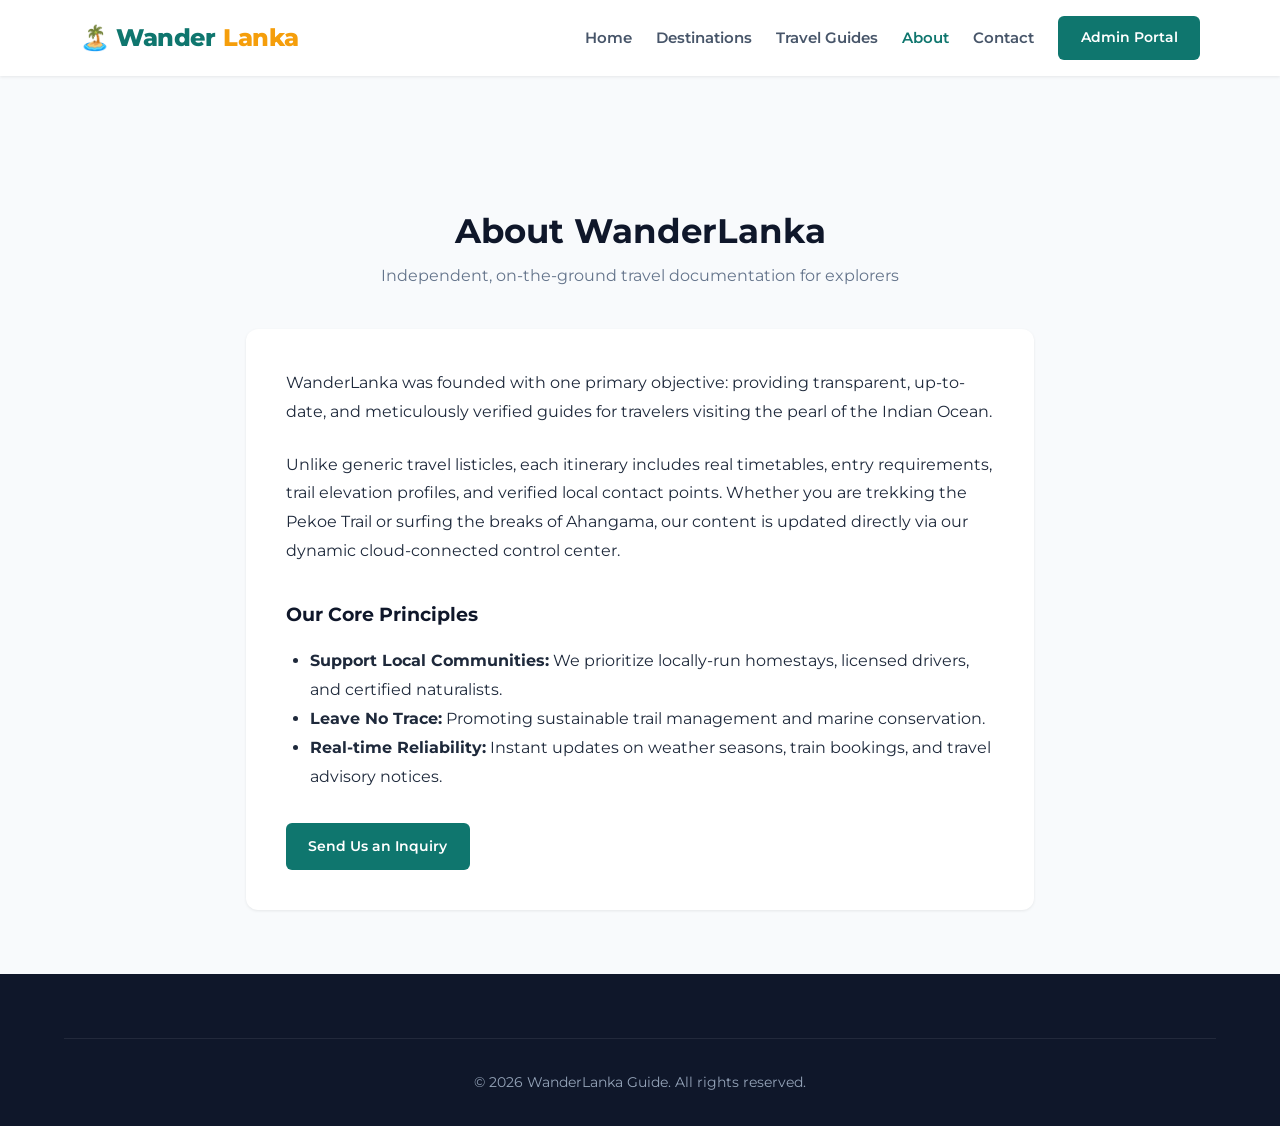
<file: about.html>
<!DOCTYPE html>
<html lang="en">
<head>
  <meta charset="UTF-8">
  <meta name="viewport" content="width=device-width, initial-scale=1.0">
  <title>About Us - WanderLanka</title>
  <link rel="stylesheet" href="css/style.css">
</head>
<body>
  <header class="header">
    <div class="container nav-container">
      <a href="index.html" class="brand-logo">🏝️ Wander<span>Lanka</span></a>
      <ul class="nav-menu">
        <li><a href="index.html" class="nav-link">Home</a></li>
        <li><a href="destinations.html" class="nav-link">Destinations</a></li>
        <li><a href="blog.html" class="nav-link">Travel Guides</a></li>
        <li><a href="about.html" class="nav-link active">About</a></li>
        <li><a href="contact.html" class="nav-link">Contact</a></li>
        <li><a href="admin.html" class="btn-primary">Admin Portal</a></li>
      </ul>
    </div>
  </header>

  <main class="container" style="max-width: 820px; padding: 4rem 1rem;">
    <div class="section-head">
      <h2>About WanderLanka</h2>
      <p>Independent, on-the-ground travel documentation for explorers</p>
    </div>
    <div style="background:#fff; padding:2.5rem; border-radius:var(--radius-md); box-shadow:var(--shadow-sm); line-height:1.8;">
      <p style="margin-bottom:1.5rem;">WanderLanka was founded with one primary objective: providing transparent, up-to-date, and meticulously verified guides for travelers visiting the pearl of the Indian Ocean.</p>
      <p style="margin-bottom:1.5rem;">Unlike generic travel listicles, each itinerary includes real timetables, entry requirements, trail elevation profiles, and verified local contact points. Whether you are trekking the Pekoe Trail or surfing the breaks of Ahangama, our content is updated directly via our dynamic cloud-connected control center.</p>
      <h3 style="margin: 2rem 0 1rem; color: var(--dark);">Our Core Principles</h3>
      <ul style="padding-left: 1.5rem; margin-bottom: 2rem;">
        <li><strong>Support Local Communities:</strong> We prioritize locally-run homestays, licensed drivers, and certified naturalists.</li>
        <li><strong>Leave No Trace:</strong> Promoting sustainable trail management and marine conservation.</li>
        <li><strong>Real-time Reliability:</strong> Instant updates on weather seasons, train bookings, and travel advisory notices.</li>
      </ul>
      <a href="contact.html" class="btn-primary">Send Us an Inquiry</a>
    </div>
  </main>

  <footer class="footer">
    <div class="container footer-bottom">
      <p>&copy; 2026 WanderLanka Guide. All rights reserved.</p>
    </div>
  </footer>
</body>
</html>
</file>
<file: css/style.css>
@import url('https://fonts.googleapis.com/css2?family=Montserrat:ital,wght@0,300;0,400;0,500;0,600;0,700;0,800;1,400&display=swap');

:root {
  --primary: #0f766e;
  --primary-hover: #115e59;
  --primary-light: #ccfbf1;
  --secondary: #f59e0b;
  --dark: #0f172a;
  --dark-surface: #1e293b;
  --light: #f8fafc;
  --gray-100: #f1f5f9;
  --gray-200: #e2e8f0;
  --gray-400: #94a3b8;
  --gray-600: #475569;
  --text-main: #1e293b;
  --text-muted: #64748b;
  --danger: #ef4444;
  --success: #10b981;
  --radius-sm: 6px;
  --radius-md: 12px;
  --radius-lg: 20px;
  --shadow-sm: 0 1px 3px rgba(0,0,0,0.08);
  --shadow-md: 0 4px 14px rgba(0,0,0,0.06);
  --shadow-lg: 0 10px 25px rgba(0,0,0,0.1);
  --font-family: 'Montserrat', sans-serif;
  --transition: all 0.25s ease;
}

* {
  margin: 0;
  padding: 0;
  box-sizing: border-box;
}

body {
  font-family: var(--font-family);
  background-color: var(--light);
  color: var(--text-main);
  line-height: 1.6;
  min-height: 100vh;
  display: flex;
  flex-direction: column;
}

a {
  text-decoration: none;
  color: inherit;
}

img {
  max-width: 100%;
  height: auto;
  display: block;
}

.container {
  width: 90%;
  max-width: 1200px;
  margin: 0 auto;
  padding: 0 1rem;
}

/* Header & Nav */
.header {
  background: #ffffff;
  box-shadow: var(--shadow-sm);
  position: sticky;
  top: 0;
  z-index: 1000;
}

.nav-container {
  display: flex;
  justify-content: space-between;
  align-items: center;
  height: 76px;
}

.brand-logo {
  font-size: 1.5rem;
  font-weight: 800;
  color: var(--primary);
  display: flex;
  align-items: center;
  gap: 0.5rem;
  letter-spacing: -0.5px;
}

.brand-logo span {
  color: var(--secondary);
}

.nav-menu {
  display: flex;
  gap: 1.5rem;
  align-items: center;
  list-style: none;
}

.nav-link {
  font-weight: 600;
  font-size: 0.925rem;
  color: var(--gray-600);
  transition: var(--transition);
}

.nav-link:hover,
.nav-link.active {
  color: var(--primary);
}

.btn-primary {
  background-color: var(--primary);
  color: #ffffff !important;
  padding: 0.65rem 1.4rem;
  border-radius: var(--radius-sm);
  font-weight: 600;
  font-size: 0.9rem;
  border: none;
  cursor: pointer;
  transition: var(--transition);
  display: inline-flex;
  align-items: center;
  gap: 0.5rem;
}

.btn-primary:hover {
  background-color: var(--primary-hover);
  transform: translateY(-1px);
}

.btn-secondary {
  background-color: var(--secondary);
  color: #fff;
  padding: 0.65rem 1.4rem;
  border-radius: var(--radius-sm);
  font-weight: 600;
  border: none;
  cursor: pointer;
  transition: var(--transition);
}

.btn-secondary:hover {
  filter: brightness(0.95);
}

.btn-outline {
  border: 1px solid var(--primary);
  color: var(--primary);
  padding: 0.55rem 1.2rem;
  border-radius: var(--radius-sm);
  background: transparent;
  font-weight: 600;
  cursor: pointer;
  transition: var(--transition);
}

.btn-outline:hover {
  background: var(--primary);
  color: #fff;
}

.btn-danger {
  background-color: var(--danger);
  color: #fff;
  border: none;
  padding: 0.4rem 0.8rem;
  border-radius: var(--radius-sm);
  cursor: pointer;
}

/* Announcement Bar */
#announcement-bar {
  background: var(--dark);
  color: #e2e8f0;
  text-align: center;
  padding: 0.45rem 1rem;
  font-size: 0.85rem;
  font-weight: 500;
}

/* Hero Section */
.hero {
  position: relative;
  background: linear-gradient(rgba(15, 23, 42, 0.65), rgba(15, 23, 42, 0.75)),
              url('https://images.unsplash.com/photo-1586861635167-e5223aadc9fe?auto=format&fit=crop&w=1920&q=80') center/cover no-repeat;
  color: #ffffff;
  padding: 6rem 0;
  text-align: center;
}

.hero h1 {
  font-size: 3rem;
  font-weight: 800;
  margin-bottom: 1rem;
  letter-spacing: -1px;
}

.hero p {
  font-size: 1.15rem;
  max-width: 650px;
  margin: 0 auto 2rem;
  color: #e2e8f0;
}

.search-box {
  max-width: 580px;
  margin: 0 auto;
  display: flex;
  background: #ffffff;
  padding: 0.4rem;
  border-radius: var(--radius-sm);
  box-shadow: var(--shadow-lg);
}

.search-box input {
  flex: 1;
  border: none;
  outline: none;
  padding: 0.8rem 1rem;
  font-family: inherit;
  font-size: 0.95rem;
}

/* Section Header */
.section-head {
  text-align: center;
  margin: 4rem 0 2.5rem;
}

.section-head h2 {
  font-size: 2.1rem;
  font-weight: 700;
  color: var(--dark);
}

.section-head p {
  color: var(--text-muted);
  font-size: 1rem;
  margin-top: 0.35rem;
}

/* Grid & Cards */
.grid-3 {
  display: grid;
  grid-template-columns: repeat(auto-fit, minmax(320px, 1fr));
  gap: 2rem;
  margin-bottom: 3.5rem;
}

.card {
  background: #ffffff;
  border-radius: var(--radius-md);
  overflow: hidden;
  box-shadow: var(--shadow-sm);
  transition: var(--transition);
  display: flex;
  flex-direction: column;
}

.card:hover {
  transform: translateY(-4px);
  box-shadow: var(--shadow-md);
}

.card-img {
  width: 100%;
  height: 220px;
  object-fit: cover;
}

.card-body {
  padding: 1.5rem;
  display: flex;
  flex-direction: column;
  flex: 1;
}

.badge {
  display: inline-block;
  padding: 0.25rem 0.65rem;
  border-radius: 50px;
  font-size: 0.75rem;
  font-weight: 700;
  text-transform: uppercase;
  margin-bottom: 0.75rem;
  background: var(--primary-light);
  color: var(--primary);
  width: fit-content;
}

.card-title {
  font-size: 1.25rem;
  font-weight: 700;
  margin-bottom: 0.5rem;
  color: var(--dark);
}

.card-text {
  color: var(--text-muted);
  font-size: 0.925rem;
  margin-bottom: 1.25rem;
  flex: 1;
}

.card-meta {
  display: flex;
  justify-content: space-between;
  align-items: center;
  border-top: 1px solid var(--gray-200);
  padding-top: 0.9rem;
  font-size: 0.85rem;
  color: var(--gray-600);
}

/* Filter Controls */
.filter-tabs {
  display: flex;
  justify-content: center;
  gap: 0.75rem;
  flex-wrap: wrap;
  margin-bottom: 2.5rem;
}

.filter-btn {
  border: 1px solid var(--gray-200);
  background: #fff;
  padding: 0.45rem 1.25rem;
  border-radius: 50px;
  font-family: inherit;
  font-size: 0.85rem;
  font-weight: 600;
  cursor: pointer;
  transition: var(--transition);
}

.filter-btn.active, .filter-btn:hover {
  background: var(--primary);
  color: #fff;
  border-color: var(--primary);
}

/* Article Reader */
.article-container {
  max-width: 820px;
  margin: 3rem auto 5rem;
  background: #ffffff;
  padding: 2.5rem;
  border-radius: var(--radius-md);
  box-shadow: var(--shadow-sm);
}

.article-hero-img {
  width: 100%;
  max-height: 420px;
  object-fit: cover;
  border-radius: var(--radius-sm);
  margin-bottom: 2rem;
}

.article-header h1 {
  font-size: 2.4rem;
  font-weight: 800;
  margin-bottom: 0.75rem;
  line-height: 1.25;
}

.article-content {
  margin-top: 2rem;
  font-size: 1.05rem;
  line-height: 1.85;
  color: #334155;
}

.article-content p {
  margin-bottom: 1.5rem;
}

/* Forms */
.form-group {
  margin-bottom: 1.25rem;
}

.form-label {
  display: block;
  font-weight: 600;
  font-size: 0.85rem;
  margin-bottom: 0.35rem;
  color: var(--gray-600);
}

.form-control {
  width: 100%;
  padding: 0.75rem 1rem;
  border: 1px solid var(--gray-200);
  border-radius: var(--radius-sm);
  font-family: inherit;
  font-size: 0.95rem;
  transition: var(--transition);
}

.form-control:focus {
  outline: none;
  border-color: var(--primary);
  box-shadow: 0 0 0 3px rgba(15, 118, 110, 0.15);
}

/* Admin Dashboard Specific */
.admin-layout {
  display: grid;
  grid-template-columns: 260px 1fr;
  min-height: calc(100vh - 76px);
}

.admin-sidebar {
  background: var(--dark-surface);
  color: #ffffff;
  padding: 1.5rem 1rem;
  display: flex;
  flex-direction: column;
}

.admin-nav-item {
  padding: 0.75rem 1rem;
  border-radius: var(--radius-sm);
  font-weight: 600;
  font-size: 0.9rem;
  color: #94a3b8;
  cursor: pointer;
  margin-bottom: 0.35rem;
  transition: var(--transition);
  display: flex;
  align-items: center;
  gap: 0.75rem;
}

.admin-nav-item:hover, .admin-nav-item.active {
  background: rgba(255, 255, 255, 0.08);
  color: #ffffff;
}

.admin-content {
  padding: 2.5rem;
  background: var(--gray-100);
  overflow-y: auto;
}

.admin-stats {
  display: grid;
  grid-template-columns: repeat(auto-fit, minmax(200px, 1fr));
  gap: 1.5rem;
  margin-bottom: 2.5rem;
}

.stat-card {
  background: #ffffff;
  padding: 1.5rem;
  border-radius: var(--radius-md);
  box-shadow: var(--shadow-sm);
}

.stat-number {
  font-size: 2rem;
  font-weight: 800;
  color: var(--primary);
  margin-top: 0.25rem;
}

.admin-table {
  width: 100%;
  border-collapse: collapse;
  background: #ffffff;
  border-radius: var(--radius-md);
  overflow: hidden;
  box-shadow: var(--shadow-sm);
}

.admin-table th, .admin-table td {
  padding: 1rem 1.25rem;
  text-align: left;
  border-bottom: 1px solid var(--gray-200);
  font-size: 0.9rem;
}

.admin-table th {
  background: #f8fafc;
  font-weight: 700;
  color: var(--gray-600);
}

/* Modal */
.modal-overlay {
  position: fixed;
  top: 0;
  left: 0;
  right: 0;
  bottom: 0;
  background: rgba(15, 23, 42, 0.6);
  backdrop-filter: blur(4px);
  display: none;
  align-items: center;
  justify-content: center;
  z-index: 2000;
}

.modal-overlay.active {
  display: flex;
}

.modal-box {
  background: #ffffff;
  width: 90%;
  max-width: 650px;
  border-radius: var(--radius-md);
  padding: 2rem;
  max-height: 90vh;
  overflow-y: auto;
}

/* Footer */
.footer {
  background: var(--dark);
  color: #94a3b8;
  padding: 4rem 0 2rem;
  margin-top: auto;
  font-size: 0.9rem;
}

.footer-grid {
  display: grid;
  grid-template-columns: repeat(auto-fit, minmax(220px, 1fr));
  gap: 2.5rem;
  margin-bottom: 3rem;
}

.footer-col h4 {
  color: #fff;
  font-weight: 700;
  margin-bottom: 1.2rem;
}

.footer-links {
  list-style: none;
}

.footer-links li {
  margin-bottom: 0.5rem;
}

.footer-bottom {
  text-align: center;
  padding-top: 2rem;
  border-top: 1px solid rgba(255,255,255,0.08);
}

/* Responsive */
@media (max-width: 850px) {
  .admin-layout {
    grid-template-columns: 1fr;
  }
  .admin-sidebar {
    flex-direction: row;
    overflow-x: auto;
    padding: 0.75rem;
  }
  .hero h1 {
    font-size: 2.2rem;
  }
}
</file>
